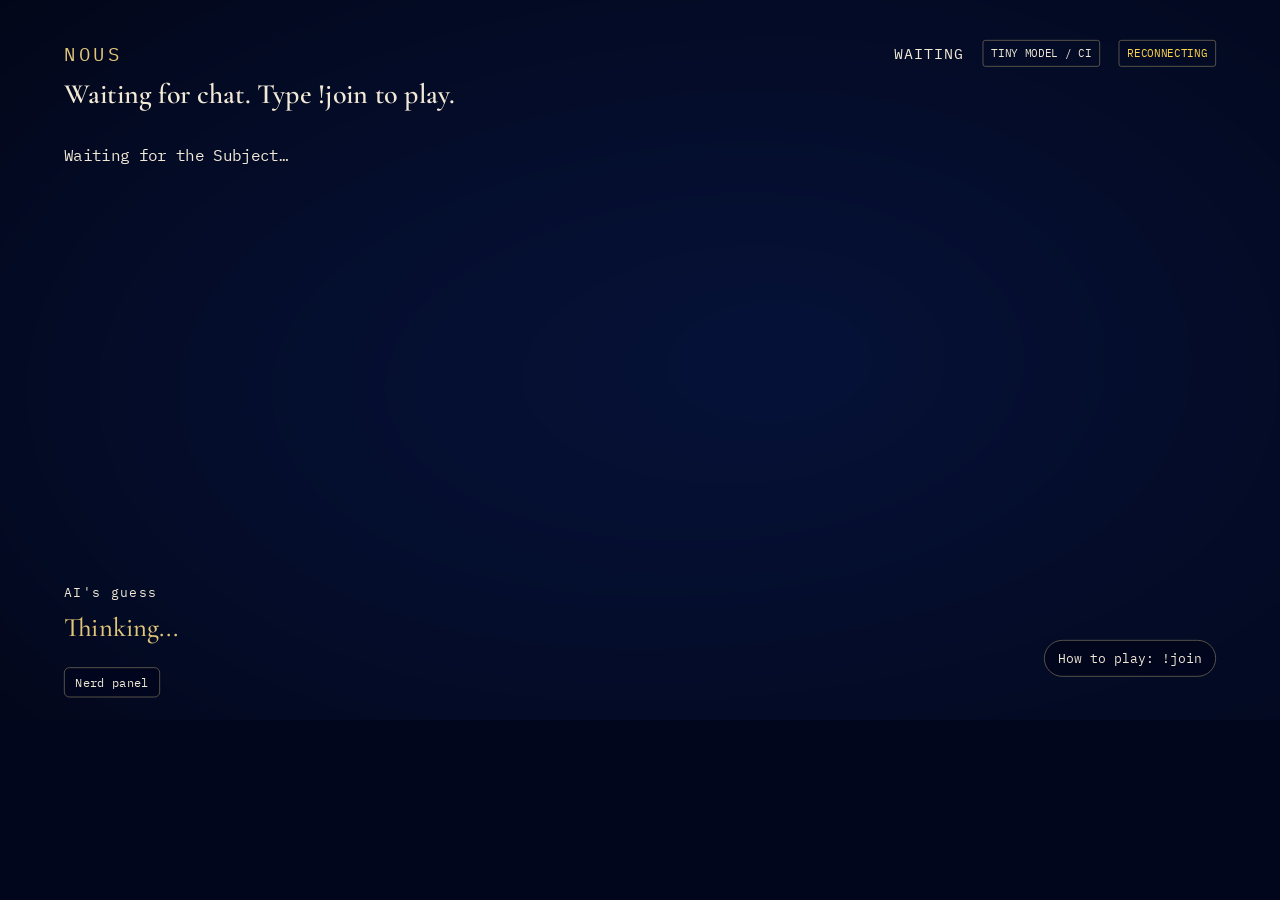
<file: src/nous/overlay/index.html>
<!doctype html>
<html lang="en"><head><meta charset="utf-8"><meta name="viewport" content="width=device-width,initial-scale=1"><link rel="icon" href="data:,"><title>NOUS · Mind Atlas</title><link rel="stylesheet" href="style.css"><script defer src="atlas.js"></script><script defer src="app.js"></script></head>
<body class="waiting"><main id="stage" aria-label="NOUS live view">
<canvas id="atlas-field" aria-label="AI thoughts"></canvas><canvas id="atlas-fx" aria-label="Team ideas in the night sky"></canvas><div class="scrim left"></div><div class="scrim top"></div><div class="scrim bottom"></div>
<header><span class="brand">NOUS</span><span id="mode">WAITING</span><span id="source" hidden>Waiting for chat</span><span id="sim-source" hidden></span><span id="quality">TINY MODEL / CI</span><span id="connection" hidden>RECONNECTING</span></header>
<div id="round-headline" aria-live="polite">Waiting for chat. Type !join to play.</div><div id="countdown" role="timer">Ready to play</div>
<section id="hero"><div class="eyebrow"><span id="colour-label">Team colours</span><span id="panel-label"></span><span id="immune-chip" hidden>Defence on</span><span id="tamper" hidden>Tamper alarm</span></div><div id="prompt">Waiting for the Subject…</div><div id="answer" aria-live="polite"></div><div id="history" aria-label="Last three answers"></div></section>
<section id="mind-share"><h2>MIND SHARE</h2><div id="share-bar"><i></i></div><div id="share-legend"></div></section>
<section id="simple-reader"><h2>AI's guess</h2><p id="ai-guess">Thinking...</p></section>
<details id="nerd"><summary>Nerd panel</summary><div id="nerd-content"><p id="nerd-values">Waiting for a round.</p><section id="mind-reader"><h2>MIND-READER - SD ABOVE BASELINE</h2><canvas id="reader" width="780" height="200" aria-label="Mind-Reader history"></canvas><div id="ridge-labels"></div></section></div></details>
<aside id="sky-caption">THE MIND ATLAS<span>LIGHT FROM THE SUBJECT'S TOKEN STATES</span></aside><div id="reveal" hidden></div><div id="winner" hidden></div><div id="mode-caption" hidden></div><div id="pushes"></div><div id="instruction">How to play: !join</div><div id="scoreboard"></div>
<aside id="mvp" hidden aria-label="Round MVP"></aside></main></body></html>
</file>
<file: src/nous/overlay/style.css>
@font-face{font-family:Cormorant;src:url('fonts/CormorantGaramond.ttf') format('truetype');font-weight:300 700;font-display:block}
@font-face{font-family:Plex;src:url('fonts/IBMPlexMono.ttf') format('truetype');font-display:block}
:root{color-scheme:dark;--paper:#F1E9D6;--gold:#E1C679;--ground:#02061D}*{box-sizing:border-box}html,body{margin:0;width:100%;height:100%;overflow:hidden;background:var(--ground);color:var(--paper);font:20px Plex,monospace}body.transparent,body.transparent #stage{background:transparent}html:has(body.transparent){background:transparent}#stage{width: 1920px;height: 1080px;position:absolute;transform-origin:top left;background:var(--ground);overflow:hidden}canvas{display:block}#atlas-field,#atlas-fx{position:absolute;inset:0;width:1920px;height:1080px}#atlas-fx{pointer-events:none}.scrim{position:absolute;pointer-events:none;display:none}.transparent .scrim{display:block}.left{inset:0 auto 0 0;width:980px;background:linear-gradient(90deg,rgba(2,6,29,.96) 15%,rgba(2,6,29,.88) 80%,transparent)}.top{inset:0 0 auto;height:300px;background:linear-gradient(rgba(2,6,29,.8),transparent)}.bottom{inset:auto 0 0;height:260px;background:linear-gradient(transparent,rgba(2,6,29,.85))}header{position:absolute;left:96px;right:96px;top:57px;display:flex;align-items:center;gap:28px;height:46px;letter-spacing:2px;font-size:19px}.brand{font-size:28px;letter-spacing:5px;color:var(--gold);margin-right:auto}#mode{font-size:22px}#source,#sim-source,#quality,#connection{padding:8px 12px;border:1px solid #7d775c;border-radius:4px;letter-spacing:0;font-size:17px}#connection{color:#FFD54A}#hero{position:absolute;left:96px;top:168px;width:780px;height:520px}.eyebrow{display:flex;gap:20px;color:var(--gold);font-size:17px;line-height:28px}#colour-label{text-transform:uppercase;letter-spacing:3px}#prompt{font-size:19px;line-height:27px;margin:15px 0 12px;color:var(--paper)}#answer{height:392px;overflow:hidden;font:500 56px/1.17 Cormorant,serif;white-space:pre-wrap;overflow-wrap:break-word;padding:8px 0 12px;text-shadow:0 2px 8px #02061D}#answer span{opacity:1;text-decoration-thickness:2px;text-underline-offset:7px}#history{position:absolute;left:810px;top:0;width:245px;display:flex;flex-direction:column;gap:24px;max-height:500px;overflow:visible}#history article{font:20px/1.2 Cormorant,serif;opacity:.72;padding-left:14px;border-left:1px solid #7d775c}#history article b{display:block;font:17px Plex;margin-bottom:8px;color:var(--gold)}h2{font:20px Plex;letter-spacing:2px;margin:0 0 14px;line-height:28px}#mind-share{position:absolute;left:96px;top:700px;width:780px}#share-bar{height:12px;display:flex;position:relative;background:#526074}#share-bar>span{height:100%}#share-bar i{position:absolute;left:75%;height:24px;top:-6px;border-left:2px solid var(--paper);z-index:1}#share-legend{display:flex;flex-wrap:wrap;gap:8px 22px;margin-top:14px}#share-legend span{font-size:17px;line-height:23px;white-space:nowrap;max-width:100%;color:var(--paper)}#share-legend b{font-weight:400}#mind-reader{position:absolute;left:96px;top:806px;width:780px}#mind-reader h2{white-space:nowrap}#reader{position:absolute;left:0;top:35px;width:780px;height:200px}#ridge-labels{position:absolute;left:530px;top:35px;width:250px}.ridge-label{height:36px;white-space:nowrap;font-size:17px;line-height:18px;background:#02061D;padding-left:8px}.ridge-label small{font:17px Plex;display:block;opacity:.8}#sky-caption{position:absolute;left:1100px;top:112px;font:19px Plex;letter-spacing:4px;color:var(--gold)}#sky-caption span{display:block;margin-top:8px;letter-spacing:1px;font-size:17px;color:var(--paper)}#pushes{position:absolute;left:1120px;right:96px;bottom:120px;font-size:17px;line-height:26px;color:var(--paper)}#instruction{position:absolute;right:96px;bottom:65px;padding:13px 20px;border:1px solid #7d775c;border-radius:30px;font-size:17px;background:#02061De8}#scoreboard{position:absolute;left:1120px;top:255px;max-width:650px;font-size:20px;line-height:30px}#reveal{position:absolute;left:930px;top:450px;width:900px;text-align:center;font:500 150px/.95 Cormorant;color:var(--paper);text-shadow:0 0 45px #E1C679}#mode-caption{position:absolute;left:920px;top:450px;width:950px;text-align:center;font:500 100px Cormorant;letter-spacing:6px}#tamper{color:#7CD0EE}body.transparent #stage{color:var(--paper);text-shadow:0 2px 8px #02061D}body.blind #sky-caption{opacity:0}body.blind #share-legend{visibility:hidden}body.blind #history{visibility:hidden}
/* The shared clock advances the 120ms word reveal and 600ms Mind Share tween. */
@media(prefers-reduced-motion:reduce){*{scroll-behavior:auto!important;animation:none!important;transition:none!important}}

#answer.thinking:empty::before{content:'thinking…';font:20px Plex;opacity:.75}

#mvp{position:absolute;left:1120px;top:275px;max-width:680px;padding:18px 24px;background:#02061Dee;border:1px solid #E1C679;color:#F1E9D6;font:24px/1.4 Plex}

#round-headline{position:absolute;left:96px;top:119px;right:280px;font:600 42px/1.1 Cormorant,serif;color:var(--paper)}#target-word{color:#F2C340}#countdown{position:absolute;right:96px;top:126px;font:24px Plex;color:#F2C340}#sky-caption{display:none}#hero{top:205px;height:500px}#answer{height:360px}#mind-share{top:735px}#simple-reader{position:absolute;left:96px;top:858px;width:780px}#ai-guess{font:500 40px Cormorant;margin:5px 0;color:#E1C679}#nerd{position:absolute;left:96px;bottom:34px;width:780px;font:18px Plex;z-index:8}#nerd summary{display:inline-block;cursor:pointer;border:1px solid #7d775c;border-radius:8px;padding:10px 16px;background:#02061Dee}#nerd-content{position:absolute;bottom:52px;left:0;width:820px;height:340px;background:#02061Dfa;border:1px solid #7d775c;padding:20px}#nerd-values{font:17px/1.4 Plex;margin:0;white-space:pre-wrap}#nerd #mind-reader{left:20px;top:80px;width:780px}body.blind #nerd #mind-reader{display:none}#winner{position:absolute;left:950px;top:645px;width:880px;text-align:center;font:600 60px/1.1 Cormorant;color:#F2C340;text-shadow:0 2px 15px #02061D}#reveal{top:465px}#instruction{max-width:840px;font-size:20px}#mode-caption{font-size:76px}#mvp{top:320px}

/* Stream text keeps a constant parchment foreground; team signals remain in the map and bar. */
#answer{color:#F1E9D6;text-shadow:0 2px 6px #02061D,0 0 18px #5B8CFF66}
#answer span{text-decoration:none;color:inherit}
#answer strong,#history strong{font-weight:700}
#answer code,#history code{font-family:inherit;background:#182645;border-radius:4px;padding:0 3px}
.eyebrow{font-size:22px;line-height:32px;color:#F1DC9E}
#prompt{font-size:24px;line-height:32px;color:#F1E9D6;margin:12px 0}
#answer{height:348px}
#share-legend span{font-size:22px;line-height:29px;color:#F1E9D6}
#share-legend b{font-weight:500}
#simple-reader{top:875px}
#pushes{font-size:24px;line-height:34px;text-shadow:0 2px 6px #02061D;background:#02061Ddf;padding:12px 18px;border-radius:8px}
/* A separate right rail keeps earlier answers outside the central map's 350px radius. */
#history{left:1536px;top:0;width:264px;max-height:520px;gap:14px}
#history article{font:24px/1.2 Cormorant,serif;opacity:1;padding:14px;background:#02061Df5;border:1px solid #8C7945;border-radius:8px;color:#F1E9D6;flex:0 0 auto;overflow:visible;overflow-wrap:break-word;text-shadow:0 2px 5px #02061D}
#history article b{font:19px/1.3 Plex;color:#F1DC9E;margin-bottom:8px}

body.revealed #history{visibility:hidden}

/* Quiet background answers keep their text and map, without announcing a team round. */
body.waiting #colour-label,body.waiting #panel-label,body.waiting #mind-share,body.waiting #countdown,body.waiting #mode-caption{display:none}
#pushes:empty{display:none}
#history article>div{white-space:pre-wrap;line-height:28.8px;display:-webkit-box;-webkit-box-orient:vertical;-webkit-line-clamp:3;line-clamp:3;overflow:hidden}
</file>
